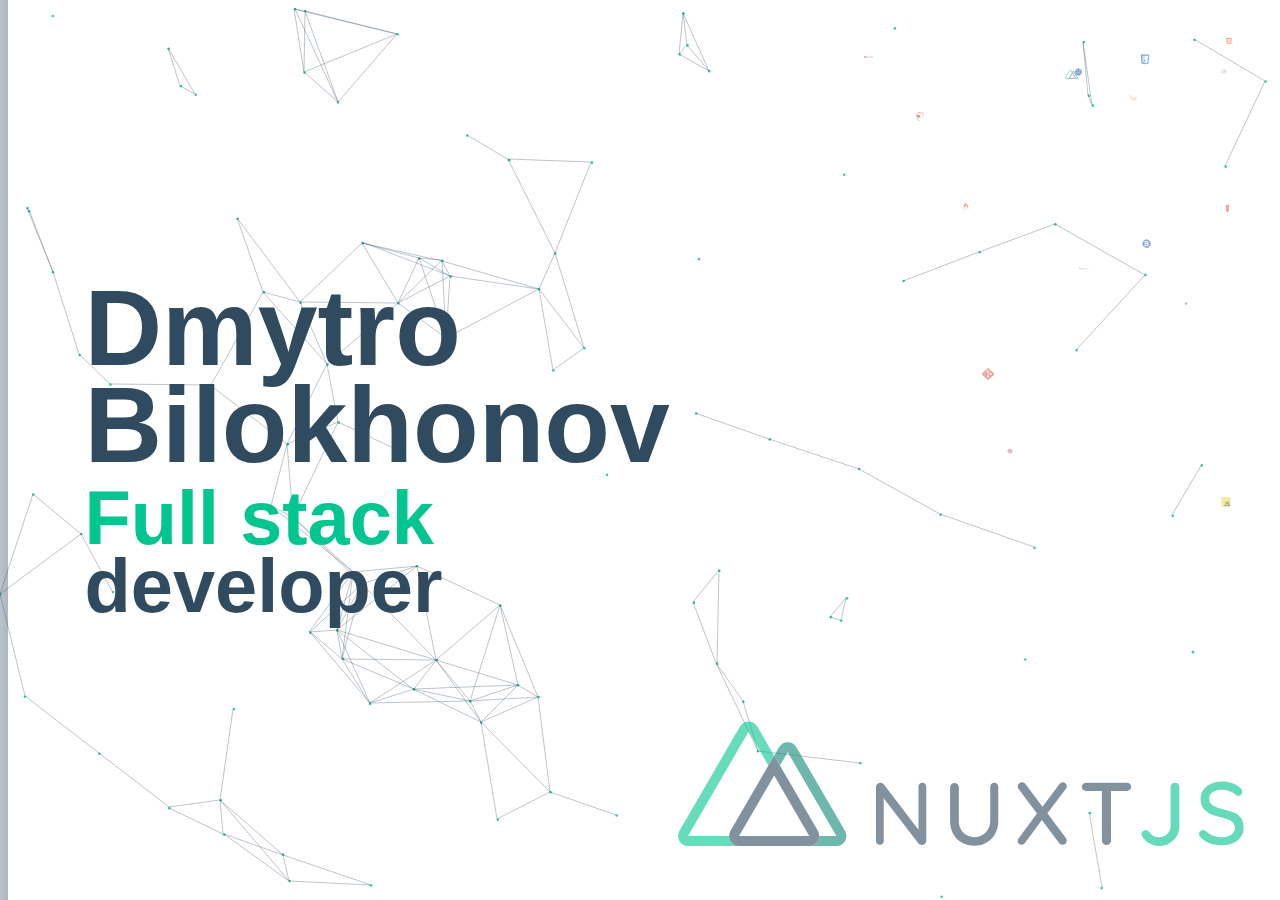
<file: index.html>
<!DOCTYPE html>
<html lang="en">
<head>
    <meta charset="UTF-8">
    <meta name="viewport" content="width=device-width, initial-scale=1">
    <title>resume</title>
    <link rel="stylesheet" href="css/main.css">
</head>
<body>

<div class="container">

    <div class="desktop">
        <nav>
            <ul>
                <li><a href="index.html" title="Desktop">Desktop</a></li>
                <li><a href="cv.html" title="CV">CV</a></li>
            </ul>
        </nav>
        <div class="text">
            <div class="name">
                <h1>Dmytro</h1>
                <h2>Bilokhonov</h2>
            </div>
            <div class="developer">
                <h3>Full stack</h3>
                <h4>developer</h4>
            </div>
        </div>
        <div class="svgContainer">
            <img class="angular" src="images/angular.svg">
            <img class="bootstrap" src="images/bootstrap.svg">
            <img class="codeigniter" src="images/codeigniter.svg">
            <img class="css3" src="images/css3.svg">
            <img class="debian" src="images/debian.svg">
            <img class="git" src="images/git.svg">
            <img class="gulp" src="images/gulp.svg">
            <img class="html" src="images/html.svg">
            <img class="js" src="images/js.svg">
            <img class="laravel" src="images/laravel.svg">
            <img class="mongodb" src="images/mongodb.svg">
            <img class="mysql" src="images/mysql.svg">
            <img class="node" src="images/node.svg">
            <img class="nuxt" src="images/nuxt.svg">
            <img class="php" src="images/php.svg">
            <img class="sass" src="images/sass.svg">
            <img class="vue" src="images/vue.svg">
        </div>
        <div class="nuxtLogo">
            <img src="images/nuxtLogo.svg">
        </div>
    </div>

</div>

<script src="js/nav.js"></script>
<script src="js/svganimation.js"></script>
<script src="js/animation.js"></script>

</body>
</html>
</file>
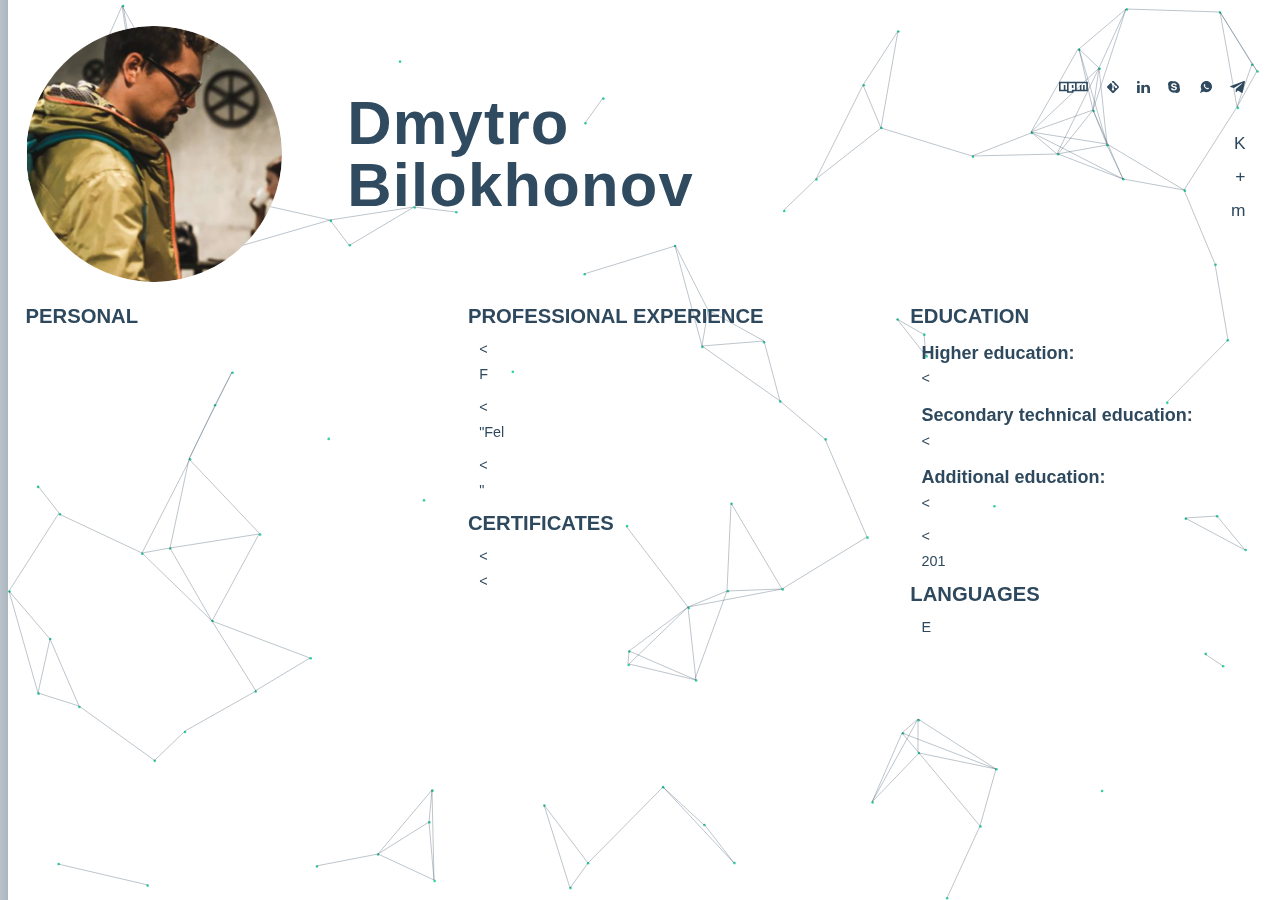
<file: cv.html>
<!DOCTYPE html>
<html lang="en">
<head>
    <meta charset="UTF-8">
    <meta name="viewport" content="width=device-width, initial-scale=1">
    <title>cv</title>
    <link rel="stylesheet" href="css/main.css">
</head>
<body>

<div class="container">

    <div class="cv">
        <nav>
            <ul>
                <li><a href="index.html" title="Desktop">Desktop</a></li>
                <li><a href="cv.html" title="CV">CV</a></li>
            </ul>
        </nav>
        <header>
            <section class="person">
                <div class="foto">
                    <img src="images/foto/foto.png">
                </div>
                <div class="cvname">
                    <h3>Dmytro</h3>
                    <h4>Bilokhonov</h4>
                </div>
            </section>
            <section class="contacts">
                <div class="links">
                    <img src="images/cvlinks/npm.svg" alt="">
                    <img src="images/cvlinks/git.svg" alt="">
                    <img src="images/cvlinks/ld.svg" alt="">
                    <img src="images/cvlinks/skype.svg" alt="">
                    <img src="images/cvlinks/whatsap.svg" alt="">
                    <img src="images/cvlinks/telegram.svg" alt="">
                </div>
                <address>
                    <p>Kharkiv, Ukraine</p>
                    <p>+38 (063) 84-6-84-30</p>
                    <p>micromechanika@gmail.com</p>
                </address>
            </section>
        </header>
        <main>
            <div class="grid">
                <section>
                    <h3>Personal</h3>
                    <div class="info">
                        <p>
                            Hello, my name is Dimitri, I am a strong Junior JS Develop and I'd like to cooperate with
                            you.
                            I have already successfully completed several orders, and now I want to join the team for a
                            set
                            of experience.
                        </p>
                    </div>
                    <div class="info">
                        <p>
                            <b>Personal qualities:</b>
                            responsibility, pursuit of new knowledge,
                            punctuality, purposefulness,
                            decency,
                            diligence, sociability, work in team.
                        </p>
                    </div>
                    <div class="info">
                        <p>
                            <b>Hobbies:</b>
                            reading, biking,
                            travelling, mountaing,
                            orientering.
                        </p>
                    </div>
                </section>
            </div>
            <div class="grid">
                <section>
                    <h3>Professional experience</h3>
                    <div class="info">
                        <p><span> Oct. 2018 – Present</span></p>
                        <p>Full stack developer, Freelance</p>
                    </div>
                    <div class="info">
                        <p><span>Aug. 2013 – Aug. 2015</span></p>
                        <p>"FeldmanEcopark", master instructor of rope-road</p>
                    </div>
                    <div class="info">
                        <p><span>Sep. 2011 – Aug. 2013</span></p>
                        <p>"FactorDruk", prienter</p>
                    </div>
                </section>
                <section>
                    <h3>Certificates</h3>
                    <div class="info">
                        <p><b>SoloLearn:</b> JavaScript Tutorial course</p>
                        <p><b>MongoDB Universiry:</b> MongoDB Basics</p>
                    </div>
                </section>
            </div>
            <div class="grid">
                <section>
                    <h3>Education</h3>

                    <div class="info">
                        <b>Higher education:</b>
                        <p><span>2004 – 2011</span></p>
                        <p>
                            NAU "Kharkiv Aviation InstituteI",
                            Aircraft engine production technologies
                        </p>
                    </div>

                    <div class="info">
                        <b>Secondary technical education:</b>
                        <p><span>2003 – 2004</span></p>
                        <p>
                            Kharkiv Profesional polygraphic College,
                            Maintenance of polygraphic machines and typographer
                        </p>
                    </div>

                    <div class="info">
                        <b>Additional education:</b>
                        <p><span>May 2018 – Oct. 2018</span></p>
                        <p> Easycode Frontend (js)</p>
                    </div>

                    <div class="info">
                        <p><span>Fab. 2016 – Apr.</span></p>
                        <p>2017 SourceIT web-programing (php)</p>
                    </div>
                </section>
                <section>
                    <h3>Languages</h3>
                    <div class="info">
                        <p>English <span>Intermediate</span></p>
                    </div>
                </section>
            </div>
        </main>
        <footer>
                <img src="images/angular.svg">
                <img src="images/bootstrap.svg">
                <img src="images/codeigniter.svg">
                <img src="images/css3.svg">
                <img src="images/debian.svg">
                <img src="images/git.svg">
                <img src="images/gulp.svg">
                <img src="images/html.svg">
                <img src="images/js.svg">
                <img src="images/laravel.svg">
                <img src="images/mongodb.svg">
                <img src="images/mysql.svg">
                <img src="images/node.svg">
                <img src="images/nuxt.svg">
                <img src="images/php.svg">
                <img src="images/sass.svg">
                <img src="images/vue.svg">
        </footer>

    </div>

</div>

<script src="js/nav.js"></script>
<script src="js/textanimation.js"></script>
<script src="js/footeranimation.js"></script>
<script src="js/animation.js"></script>

</body>
</html>
</file>
<file: css/main.css>
/*! normalize.css v8.0.0 | MIT License | github.com/necolas/normalize.css */html{line-height:1.15;-webkit-text-size-adjust:100%}body{margin:0}h1{font-size:2em;margin:.67em 0}hr{-webkit-box-sizing:content-box;box-sizing:content-box;height:0;overflow:visible}pre{font-family:monospace,monospace;font-size:1em}a{background-color:transparent}abbr[title]{border-bottom:none;text-decoration:underline;-webkit-text-decoration:underline dotted;text-decoration:underline dotted}b,strong{font-weight:bolder}code,kbd,samp{font-family:monospace,monospace;font-size:1em}small{font-size:80%}sub,sup{font-size:75%;line-height:0;position:relative;vertical-align:baseline}sub{bottom:-.25em}sup{top:-.5em}img{border-style:none}button,input,optgroup,select,textarea{font-family:inherit;font-size:100%;line-height:1.15;margin:0}button,input{overflow:visible}button,select{text-transform:none}[type=button],[type=reset],[type=submit],button{-webkit-appearance:button}[type=button]::-moz-focus-inner,[type=reset]::-moz-focus-inner,[type=submit]::-moz-focus-inner,button::-moz-focus-inner{border-style:none;padding:0}[type=button]:-moz-focusring,[type=reset]:-moz-focusring,[type=submit]:-moz-focusring,button:-moz-focusring{outline:1px dotted ButtonText}fieldset{padding:.35em .75em .625em}legend{-webkit-box-sizing:border-box;box-sizing:border-box;color:inherit;display:table;max-width:100%;padding:0;white-space:normal}progress{vertical-align:baseline}textarea{overflow:auto}[type=checkbox],[type=radio]{-webkit-box-sizing:border-box;box-sizing:border-box;padding:0}[type=number]::-webkit-inner-spin-button,[type=number]::-webkit-outer-spin-button{height:auto}[type=search]{-webkit-appearance:textfield;outline-offset:-2px}[type=search]::-webkit-search-decoration{-webkit-appearance:none}::-webkit-file-upload-button{-webkit-appearance:button;font:inherit}details{display:block}summary{display:list-item}[hidden],template{display:none}*{-webkit-box-sizing:border-box;box-sizing:border-box}body{font-family:Segoe UI,Quicksand,Source Sans Pro,BlinkMacSystemFont,Roboto,Helvetica Neue,Arial,sans-serif;font-style:normal;background:#fff}#animation{display:-webkit-box;display:-webkit-flex;display:-ms-flexbox;display:flex;-webkit-box-pack:center;-webkit-justify-content:center;-ms-flex-pack:center;justify-content:center;-webkit-box-align:center;-webkit-align-items:center;-ms-flex-align:center;align-items:center}.container{min-width:300px;max-width:1440px;margin:0 auto}nav{width:3em;height:100%;background:-webkit-gradient(linear,right top,left top,from(rgba(47,73,94,.4)),color-stop(40%),to(transparent));background:linear-gradient(270deg,rgba(47,73,94,.4),40%,transparent);position:fixed;left:0;top:0;z-index:3}nav ul{display:-webkit-box;display:-webkit-flex;display:-ms-flexbox;display:flex;-webkit-box-orient:vertical;-webkit-box-direction:normal;-webkit-flex-direction:column;-ms-flex-direction:column;flex-direction:column;-webkit-justify-content:space-around;-ms-flex-pack:distribute;justify-content:space-around;-webkit-box-align:center;-webkit-align-items:center;-ms-flex-align:center;align-items:center;list-style-type:none;padding:0;margin:1em}nav ul li{margin:.5em;padding:.5em;-webkit-transform:rotate(90deg);-ms-transform:rotate(90deg);transform:rotate(90deg)}nav ul li:hover{-webkit-transform:rotate(0deg);-ms-transform:rotate(0deg);transform:rotate(0deg);-webkit-transition:-webkit-transform .5s ease-in-out;transition:-webkit-transform .5s ease-in-out;transition:transform .5s ease-in-out;transition:transform .5s ease-in-out,-webkit-transform .5s ease-in-out}nav ul li a{font-weight:900;line-height:90%;opacity:.99;margin:0;padding:0;font-size:.65em}nav ul li a:link{color:#1a203c;text-decoration:none}nav ul li a:visited{color:#00c58e;text-decoration:none}nav ul li a:hover{color:#df0000;text-decoration:underline}nav ul li a:active{color:#00c58e;text-decoration:underline}.desktop{font-size:2vmax}.text{position:fixed;top:30%;left:2.5em;z-index:2}.text .name{margin:.4em .8em}.text .name h1,.text .name h2{font-weight:900;line-height:90%;opacity:.99;margin:0;padding:0;font-size:3.3em;color:#2e495e}@media screen and (min-width:880px){.text .name h1,.text .name h2{font-size:4.2em}}.text .developer{margin:.4em .8em}.text .developer h3,.text .developer h4{font-weight:900;line-height:90%;opacity:.99;margin:0;padding:0;font-size:2em}@media screen and (min-width:880px){.text .developer h3,.text .developer h4{font-size:2.96em}}.text .developer h3{color:#00c58e}.text .developer h4{color:#2e495e}.svgContainer{width:auto;height:75em;position:fixed;top:1.5em;right:2em;font-size:2.5vmin}.svgContainer img{position:absolute;opacity:.55}.svgContainer .angular{width:6.4em;height:1.6em;top:.92em;right:21.2em}.svgContainer .bootstrap{width:3.2em;height:3.2em;top:25.76em;right:4.96em}.svgContainer .codeigniter{width:2.6848em;height:3.2em;top:7.48em;right:18.72em}.svgContainer .css3{width:3.2em;height:3.2em;top:3.72em;right:5.2em}.svgContainer .debian{width:3.2em;height:3.2em;top:3.72em;right:14.68em}.svgContainer .git{width:3.2em;height:3.2em;top:14.84em;right:9.4em}.svgContainer .gulp{width:3.2em;height:3.2em;top:14.84em;right:.08em}.svgContainer .html{width:3.2em;height:3.2em;top:.12em;right:.2em}.svgContainer .js{width:3.2em;height:3.2em;top:22.4em;right:.16em}.svgContainer .laravel{width:3.2em;height:3.2em;top:11.25em;right:4.8em}.svgContainer .mongodb{width:5.68em;height:1.6em;top:23.44em;right:9.76em}.svgContainer .mysql{width:3.2em;height:3.2em;top:7.6em;right:9.52em}.svgContainer .node{width:3.2em;height:3.2em;top:7.6em;right:.32em}.svgContainer .nuxt{width:3.2em;height:3.2em;top:.44em;right:9.8em}.svgContainer .php{width:3.2em;height:3.2em;top:18.4em;right:4.92em}.svgContainer .sass{width:3.2em;height:3.2em;top:18.4em;right:14.2em}.svgContainer .vue{width:3.2em;height:3.2em;top:11.28em;right:13.84em}.nuxtLogo{position:fixed;bottom:1em;right:1em}.nuxtLogo img{width:22.5em;height:auto}.cv{font-size:2vmax;margin:1em}header{display:-webkit-box;display:-webkit-flex;display:-ms-flexbox;display:flex;-webkit-box-orient:vertical;-webkit-box-direction:normal;-webkit-flex-direction:column;-ms-flex-direction:column;flex-direction:column;-webkit-box-pack:justify;-webkit-justify-content:space-between;-ms-flex-pack:justify;justify-content:space-between;-webkit-box-align:center;-webkit-align-items:center;-ms-flex-align:center;align-items:center;padding-bottom:.5em}@media screen and (min-width:880px){header{display:-webkit-box;display:-webkit-flex;display:-ms-flexbox;display:flex;-webkit-box-orient:horizontal;-webkit-box-direction:normal;-webkit-flex-direction:row;-ms-flex-direction:row;flex-direction:row;-webkit-box-pack:justify;-webkit-justify-content:space-between;-ms-flex-pack:justify;justify-content:space-between;-webkit-box-align:center;-webkit-align-items:center;-ms-flex-align:center;align-items:center}}header .person{display:-webkit-box;display:-webkit-flex;display:-ms-flexbox;display:flex;-webkit-box-orient:vertical;-webkit-box-direction:normal;-webkit-flex-direction:column;-ms-flex-direction:column;flex-direction:column;-webkit-box-pack:justify;-webkit-justify-content:space-between;-ms-flex-pack:justify;justify-content:space-between;-webkit-box-align:center;-webkit-align-items:center;-ms-flex-align:center;align-items:center}@media screen and (min-width:880px){header .person{display:-webkit-box;display:-webkit-flex;display:-ms-flexbox;display:flex;-webkit-box-orient:horizontal;-webkit-box-direction:normal;-webkit-flex-direction:row;-ms-flex-direction:row;flex-direction:row;-webkit-box-pack:justify;-webkit-justify-content:space-between;-ms-flex-pack:justify;justify-content:space-between;-webkit-box-align:center;-webkit-align-items:center;-ms-flex-align:center;align-items:center}}header .person .foto{margin:1em 0}@media screen and (min-width:880px){header .person .foto{margin:0 2.56em 0 0}}header .person .foto img{display:block;height:10em;width:10em;-webkit-border-radius:50%;border-radius:50%;-o-object-fit:cover;object-fit:cover}header .person .cvname{display:-webkit-box;display:-webkit-flex;display:-ms-flexbox;display:flex;-webkit-box-orient:vertical;-webkit-box-direction:normal;-webkit-flex-direction:column;-ms-flex-direction:column;flex-direction:column;-webkit-box-align:center;-webkit-align-items:center;-ms-flex-align:center;align-items:center;margin:1em 0}@media screen and (min-width:880px){header .person .cvname{display:-webkit-box;display:-webkit-flex;display:-ms-flexbox;display:flex;-webkit-box-orient:vertical;-webkit-box-direction:normal;-webkit-flex-direction:column;-ms-flex-direction:column;flex-direction:column;-webkit-box-align:start;-webkit-align-items:flex-start;-ms-flex-align:start;align-items:flex-start;margin:0}}header .person .cvname h3,header .person .cvname h4{font-weight:900;line-height:90%;opacity:.99;margin:0;padding:0;color:#2e495e;font-size:2.4em;line-height:100%;letter-spacing:.02em}header .contacts{width:8em;margin:1em 0}@media screen and (min-width:880px){header .contacts{margin:0}}header .contacts .links{display:-webkit-box;display:-webkit-flex;display:-ms-flexbox;display:flex;-webkit-box-orient:horizontal;-webkit-box-direction:normal;-webkit-flex-direction:row;-ms-flex-direction:row;flex-direction:row;-webkit-justify-content:space-around;-ms-flex-pack:distribute;justify-content:space-around;margin:0 0 1.28em;padding:0}header .contacts .links img{width:auto;height:.48em}header .contacts address{display:-webkit-box;display:-webkit-flex;display:-ms-flexbox;display:flex;-webkit-box-orient:vertical;-webkit-box-direction:normal;-webkit-flex-direction:column;-ms-flex-direction:column;flex-direction:column;-webkit-box-align:center;-webkit-align-items:center;-ms-flex-align:center;align-items:center;-webkit-box-pack:end;-webkit-justify-content:flex-end;-ms-flex-pack:end;justify-content:flex-end;font-style:normal}@media screen and (min-width:880px){header .contacts address{display:-webkit-box;display:-webkit-flex;display:-ms-flexbox;display:flex;-webkit-box-orient:vertical;-webkit-box-direction:normal;-webkit-flex-direction:column;-ms-flex-direction:column;flex-direction:column;-webkit-box-align:end;-webkit-align-items:flex-end;-ms-flex-align:end;align-items:flex-end}}header .contacts address p{font-weight:300;font-size:.68em;line-height:.92em;letter-spacing:.01em;color:#2e495e;margin:.5em;padding:0}main{display:-webkit-box;display:-webkit-flex;display:-ms-flexbox;display:flex;-webkit-box-orient:vertical;-webkit-box-direction:normal;-webkit-flex-direction:column;-ms-flex-direction:column;flex-direction:column;-webkit-box-pack:justify;-webkit-justify-content:space-between;-ms-flex-pack:justify;justify-content:space-between;-webkit-box-align:center;-webkit-align-items:center;-ms-flex-align:center;align-items:center;font-size:2.5vmin;padding-bottom:1em}@media screen and (min-width:880px){main{display:-webkit-box;display:-webkit-flex;display:-ms-flexbox;display:flex;-webkit-box-orient:horizontal;-webkit-box-direction:normal;-webkit-flex-direction:row;-ms-flex-direction:row;flex-direction:row;-webkit-box-pack:justify;-webkit-justify-content:space-between;-ms-flex-pack:justify;justify-content:space-between;-webkit-box-align:start;-webkit-align-items:flex-start;-ms-flex-align:start;align-items:flex-start;font-size:2.5vmin}}main .grid{width:65%}@media screen and (min-width:880px){main .grid{width:28%}}main section{margin:.5em 0}main section .info{margin:.5em}main section p{margin:.25em 0;padding:0;font-style:normal;font-weight:400;font-size:.64em;line-height:150%;color:#2e495e}main section h3{font-weight:900;font-size:.9em;line-height:1.08em;text-transform:uppercase}main section b,main section h3{color:#2e495e;padding:0;margin:0}main section b{font-style:normal;font-weight:700;font-size:.8em;line-height:90%}main section span{padding:.5em;font-style:normal;font-weight:400;font-size:.8em;line-height:150%;color:rgba(47,73,94,.4)}footer{left:4em;right:4em;display:-webkit-box;display:-webkit-flex;display:-ms-flexbox;display:flex;-webkit-box-orient:horizontal;-webkit-box-direction:normal;-webkit-flex-direction:row;-ms-flex-direction:row;flex-direction:row;-webkit-justify-content:space-around;-ms-flex-pack:distribute;justify-content:space-around;-webkit-box-align:center;-webkit-align-items:center;-ms-flex-align:center;align-items:center;position:absolute}footer:after,footer:before{content:"";position:absolute;display:block;width:5em;height:1.44em;z-index:1}footer:before{left:-1em;background:-webkit-gradient(linear,left top,right top,color-stop(30%,#fff),color-stop(30%,transparent));background:linear-gradient(90deg,#fff 30%,transparent)}footer:after{right:-1em;background:-webkit-gradient(linear,right top,left top,color-stop(30%,#fff),color-stop(30%,transparent));background:linear-gradient(270deg,#fff 30%,transparent)}footer img{width:auto;height:.9em}@media screen and (min-width:880px){footer img{height:1.44em}}
</file>
